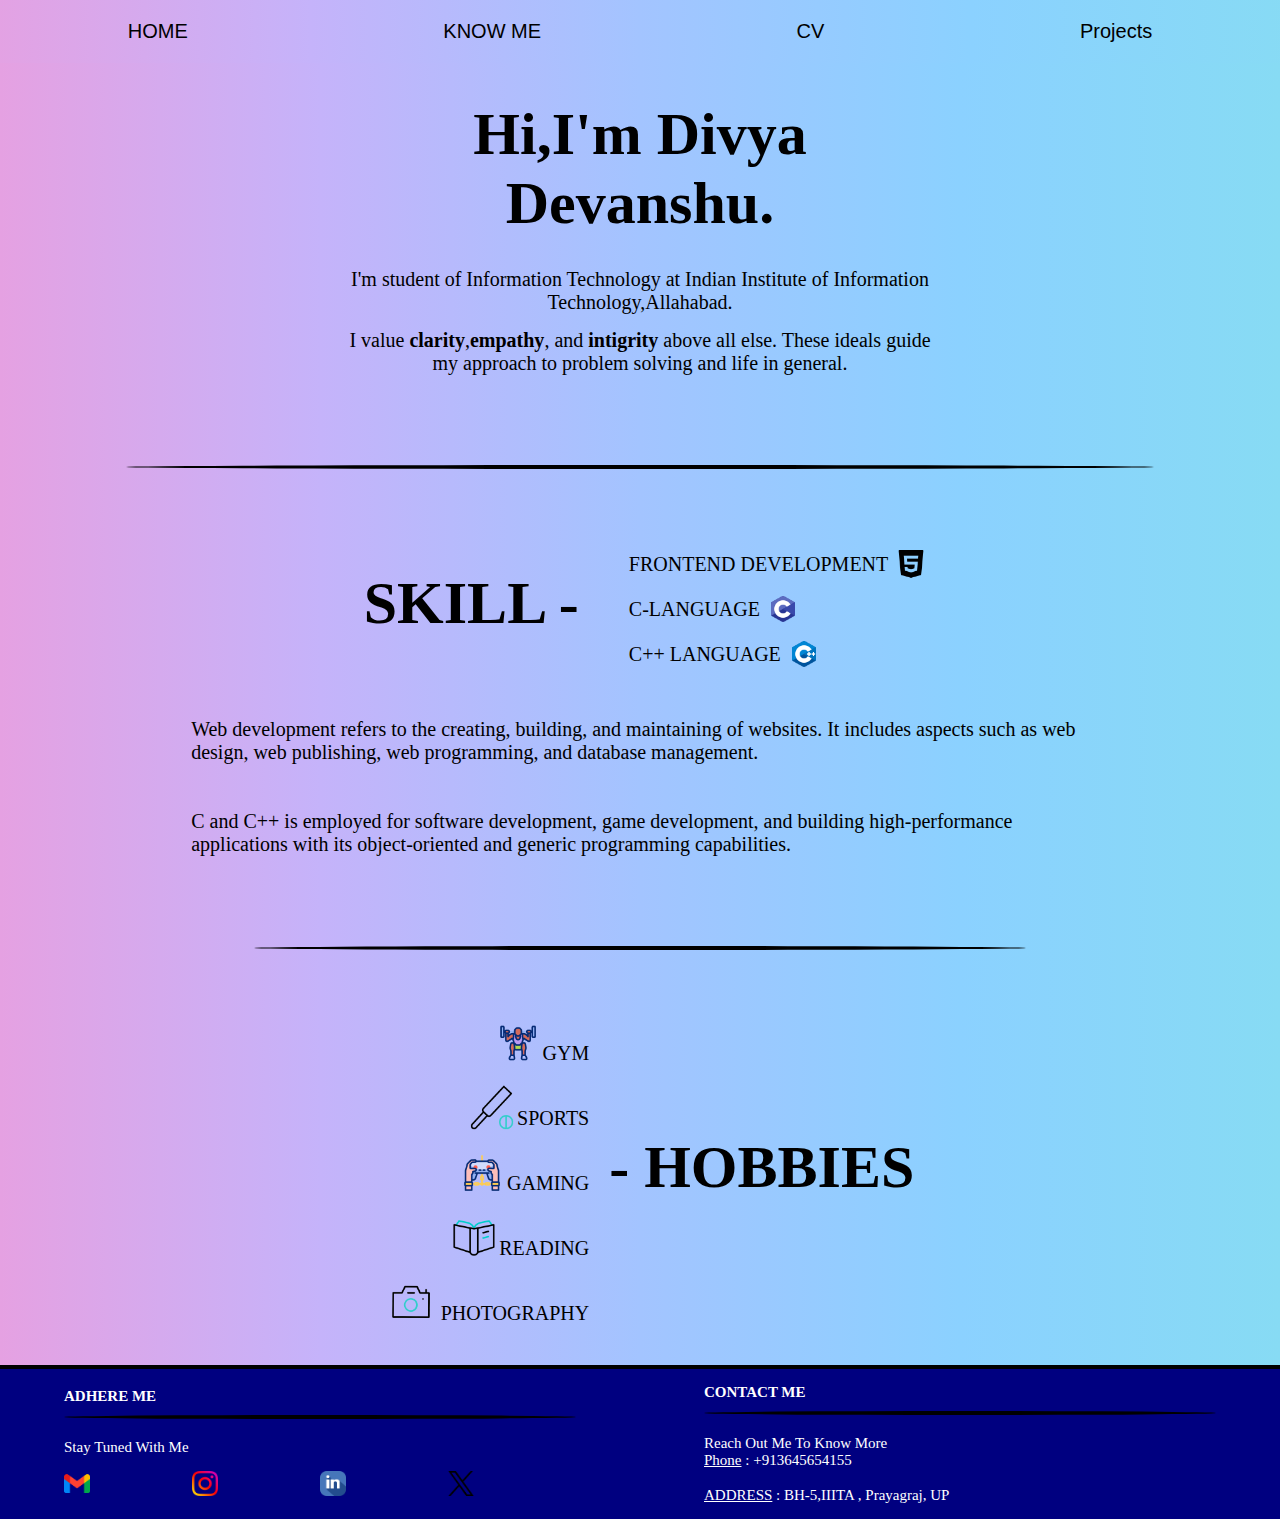
<file: index.html>
<!DOCTYPE html>
<html lang="en">
<head>
    <title>Document</title>
    <link rel="stylesheet" href="style.css">
</head>
<body>
    <header id="bar">
        <a href="index.html">HOME</a>
        <a href="knowme.html">KNOW ME</a>
        <a href="CV.html" target="_main">CV</a>
        <a href="projects.html"> Projects</a>
    </header> 
       

    <div class="back" id="back1">
    <div id="info">
        <h1>Hi,I'm Divya Devanshu.</h1>
        <p id="intro" style="margin-top: 30px;">I'm student of Information Technology at Indian Institute of Information Technology,Allahabad.</p>
        <p id="intro" style="margin-top: 15px;">I value <b>clarity</b>,<b>empathy</b>, and <b>intigrity</b> above all else. These ideals guide my approach to problem solving and life in general.</p>
    </div>
    </div>
    <hr id="bigline">
    

    <div class="back" id="back2">
        <div  id="webd">
        <div id="skill"><h1>SKILL -</h1></div>
        <div id="skillist"><ul>
            <li>FRONTEND DEVELOPMENT<img src="html.png" id="skillogo"></li>
            <li>C-LANGUAGE<img src="c.png" id="skillogo"></li>
            <li>C++ LANGUAGE<img src="c++.png" id="skillogo"></li>
        </ul></div>
        </div>
        <div id="skilldesc">
            <p>Web development refers to the creating, building, and maintaining of websites. It includes aspects such as web design, web publishing, web programming, and database management.<br><br><br>C and C++ is employed for software development, game development, and building high-performance applications with its object-oriented and generic programming capabilities.
            </p>
        </div>
        </div>
        <hr id="smallline">
    </div>

    <div class="back" id="back3">
        <div id="interest">
        <div id="hobbielist">
            <ul id="hobbiecontent">
                <li><img src="gym.gif" loop autoplay id="hobbieicon">GYM</li>
                <li><img src="sport.gif" loop autoplay id="hobbieicon">SPORTS</li>
                <li><img src="gaming.gif" loop autoplay id="hobbieicon">GAMING</li>
                <li><img src="book.gif" loop autoplay id="hobbieicon">READING</li>
                <li><img src="photo.gif" loop autoplay id="hobbieicon"> PHOTOGRAPHY</li>
            </ul>
        </div>
        <div id="hobbie"><h1>- HOBBIES</h1></div>
        </div>
        <hr id="line">
    </div>

    <footer>
        <div id="container">
            <div class="content">
                <h1 id="foot">ADHERE ME</h1>
                <hr id="smalline">
                <p id="stay">Stay Tuned With Me</p>
                <div id="social">
                    <a href="#" class="icon"><img src="gmail.png" id="icon"></a>
                    <a href="#" class="icon"><img src="instagram.png" id="icon"></a>
                    <a href="#" class="icon"><img src="linkedin.png" id="icon"></a>
                    <a href="#" class="icon"><img src="twitter.png" id="icon"></a>
                </div>
            </div>

            <div class="content" id="content2">
                <h1 id="foot">CONTACT ME</h1>
                <hr id="smalline">

                <p id="reach">Reach Out Me To Know More<br>
                <u>Phone</u> : +913645654155 </p>
                <br>
                <p id="reach"><u>ADDRESS</u> : BH-5,IIITA , Prayagraj, UP</p>
            </div>
        </div>
    </footer>
</body>
</html>
</file>
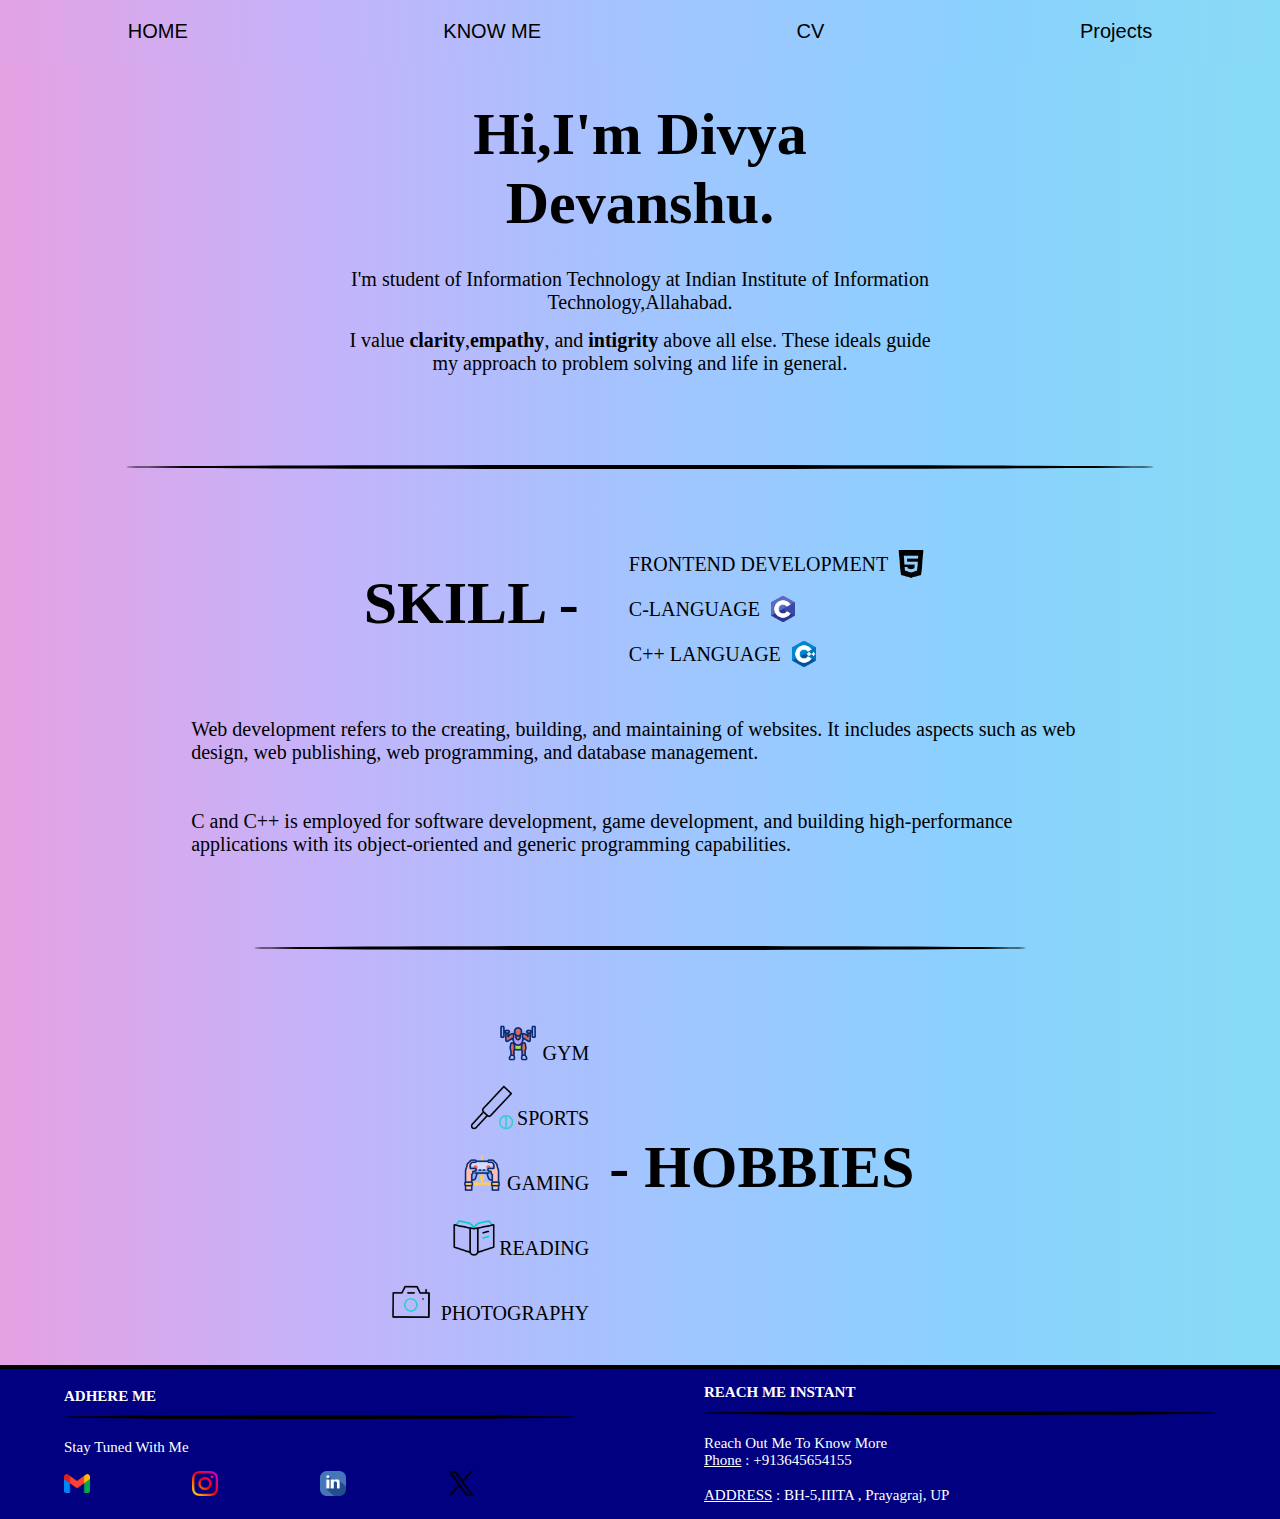
<file: knowme.html>
<!DOCTYPE html>
<html lang="en">
<head>
    <title>Document</title>
    <link rel="stylesheet" href="style.css">
</head>
<body>
    <header id="bar">
        <a href="home.html">HOME</a>
        <a href="knowme.html">KNOW ME</a>
        <a href="CV.html" target="_main">CV</a>
        <a href="projects.html"> Projects</a>
    </header>
    <div class="back" id="back1">
    <div id="info">
        <h1>Hi,I'm Divya Devanshu.</h1>
        <p id="intro" style="margin-top: 30px;">I'm student of Information Technology at Indian Institute of Information Technology,Allahabad.</p>
        <p id="intro" style="margin-top: 15px;">I value <b>clarity</b>,<b>empathy</b>, and <b>intigrity</b> above all else. These ideals guide my approach to problem solving and life in general.</p>
    </div>
    </div>
    <hr id="bigline">
    

    <div class="back" id="back2">
        <div  id="webd">
        <div id="skill"><h1>SKILL -</h1></div>
        <div id="skillist"><ul>
            <li>FRONTEND DEVELOPMENT<img src="html.png" id="skillogo"></li>
            <li>C-LANGUAGE<img src="c.png" id="skillogo"></li>
            <li>C++ LANGUAGE<img src="c++.png" id="skillogo"></li>
        </ul></div>
        </div>
        <div id="skilldesc">
            <p>Web development refers to the creating, building, and maintaining of websites. It includes aspects such as web design, web publishing, web programming, and database management.<br><br><br>C and C++ is employed for software development, game development, and building high-performance applications with its object-oriented and generic programming capabilities.
            </p>
        </div>
        </div>
        <hr id="smallline">
    </div>

    <div class="back" id="back3">
        <div id="interest">
        <div id="hobbielist">
            <ul id="hobbiecontent">
                <li><img src="gym.gif" loop autoplay id="hobbieicon">GYM</li>
                <li><img src="sport.gif" loop autoplay id="hobbieicon">SPORTS</li>
                <li><img src="gaming.gif" loop autoplay id="hobbieicon">GAMING</li>
                <li><img src="book.gif" loop autoplay id="hobbieicon">READING</li>
                <li><img src="photo.gif" loop autoplay id="hobbieicon"> PHOTOGRAPHY</li>
            </ul>
        </div>
        <div id="hobbie"><h1>- HOBBIES</h1></div>
        </div>
        <hr id="line">
    </div>

    <footer>
        <div id="container">
            <div class="content">
                <h1 id="foot">ADHERE ME</h1>
                <hr id="smalline">
                <p id="stay">Stay Tuned With Me</p>
                <div id="social">
                    <a href="#" class="icon"><img src="gmail.png" id="icon"></a>
                    <a href="#" class="icon"><img src="instagram.png" id="icon"></a>
                    <a href="#" class="icon"><img src="linkedin.png" id="icon"></a>
                    <a href="#" class="icon"><img src="twitter.png" id="icon"></a>
                </div>
            </div>

            <div class="content" id="content2">
                <h1 id="foot">REACH ME INSTANT</h1>
                <hr id="smalline">

                <p id="reach">Reach Out Me To Know More<br>
                <u>Phone</u> : +913645654155 </p>
                <br>
                <p id="reach"><u>ADDRESS</u> : BH-5,IIITA , Prayagraj, UP</p>
            </div>
        </div>
    </footer>
</body>
</html>
</file>
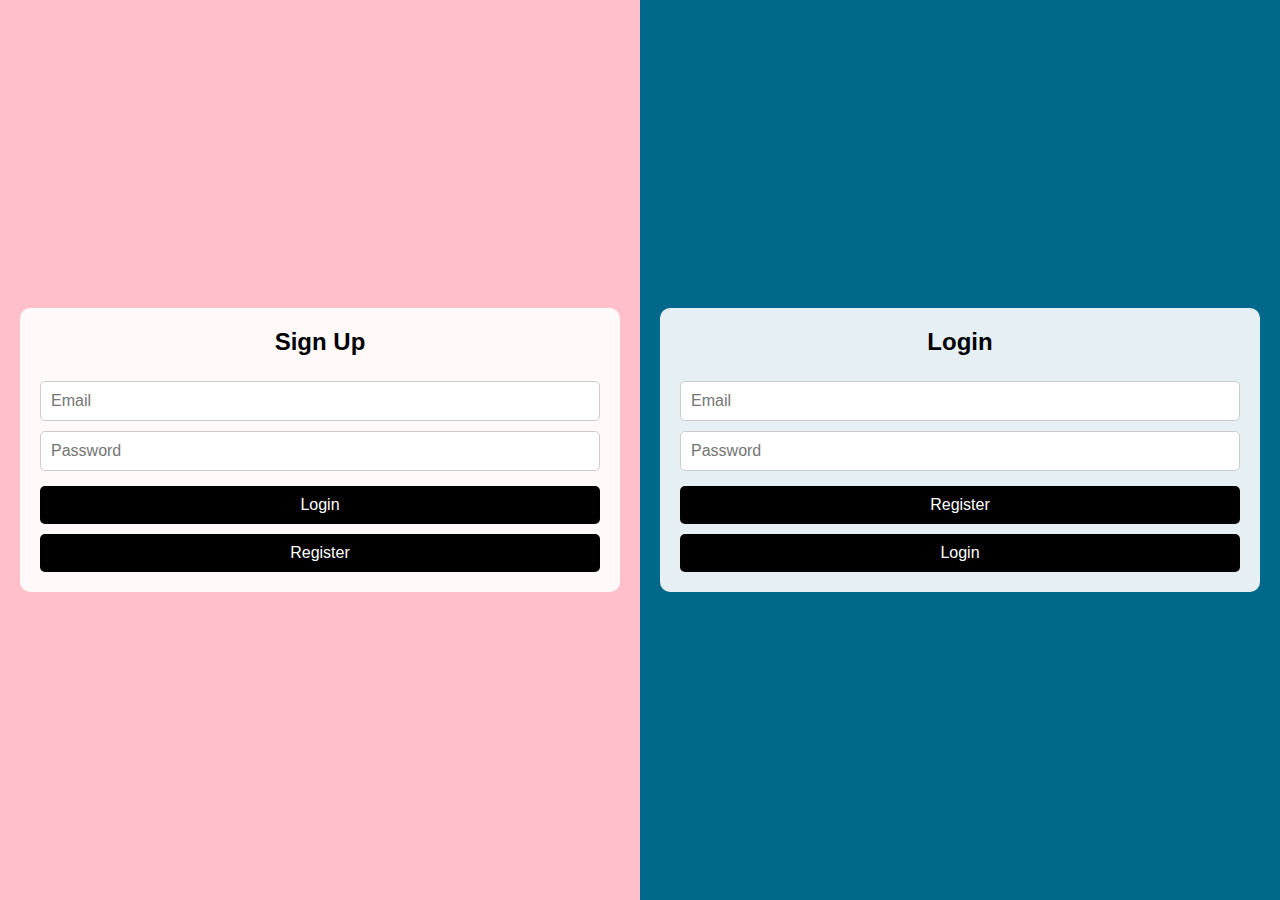
<file: project1.html>
<!DOCTYPE html>
<html>
<head>
    <meta name="viewport" content="width=device-width, initial-scale=1">
    <title>Sign Up / Login</title>
    <style>
        body {
            margin: 0;
            padding: 0;
            font-family: Arial, sans-serif;
            background-color: #f0f0f0;
        }

        #background {
            position: absolute;
            top: 0;
            left: 0;
            width: 100%;
            height: 100%;
            overflow: hidden;
        }

        .background-Right {
            position: absolute;
            top: 0;
            right: 0;
            width: 50%;
            height: 100%;
            background-color: #00688B;
        }

        .background-Left {
            position: absolute;
            top: 0;
            left: 0;
            width: 50%;
            height: 100%;
            background-color: pink;
        }

        #slide {
            position: relative;
            width: 100%;
            height: 100vh;
        }

        .top {
            display: flex;
            align-items: center;
            justify-content: space-around;
            height: 100%;
        }

        .left,
        .right {
            flex: 1;
            padding: 20px;
            color: #000; 
        }

        .content {
            background-color: rgba(255, 255, 255, 0.9);
            padding: 20px;
            border-radius: 10px;
            text-align: center;
        }

        .content h2 {
            margin-top: 0;
        }

        .content input[type="text"],
        .content input[type="password"] {
            width: 100%;
            padding: 10px;
            margin: 5px 0;
            box-sizing: border-box;
            border: 1px solid #ccc;
            border-radius: 5px;
            font-size: 16px;
        }

        .content button {
            width: 100%;
            padding: 10px;
            margin-top: 10px;
            box-sizing: border-box;
            border: none;
            border-radius: 5px;
            background-color: black; 
            color: white;
            font-size: 16px;
            cursor: pointer;
        }

        .content button:hover {
            background-color: grey;
        }
    </style>
    <script src="https://ajax.googleapis.com/ajax/libs/jquery/3.3.1/jquery.min.js"></script>
    <script>
        $(document).ready(function () {
            $("#LeftToRight").click(function () {
                $(".background-Right").animate({ width: 'toggle' }, 'slow');
                $(".background-Left").animate({ width: 'toggle' }, 'slow');
                $(".right").hide();
                $(".left").show();
            });

            $("#RightToLeft").click(function () {
                $(".background-Right").animate({ width: 'toggle' }, 'slow');
                $(".background-Left").animate({ width: 'toggle' }, 'slow');
                $(".left").hide();
                $(".right").show();
            });

            $("button").click(function () {
                alert("Successfully Logged In / Registered");
            });
        });
    </script>
</head>

<body>
    <div id="background">
        <div class="background-Right"></div>
        <div class="background-Left"></div>
    </div>

    <div id="slide">
        <div class="top">
            <div class="left">
                <div class="content">
                    <h2>Sign Up</h2>
                    <form method="post" onsubmit="return false;">
                        <div>
                            <input type="text" placeholder="Email" />
                            <br />
                            <input type="password" placeholder="Password" />
                        </div>
                    </form>
                    <button id="LeftToRight" class="on-off">Login</button>
                    <button>Register</button>
                </div>
            </div>

            <div class="right">
                <div class="content">
                    <h2>Login</h2>
                    <form method="post" onsubmit="return false;">
                        <div>
                            <input type="text" placeholder="Email" />
                            <br />
                            <input type="password" placeholder="Password" />
                        </div>
                    </form>
                    <button id="RightToLeft" class="on-off">Register</button>
                    <button>Login</button>
                </div>
            </div>
        </div>
    </div>
</body>
</html>
</file>
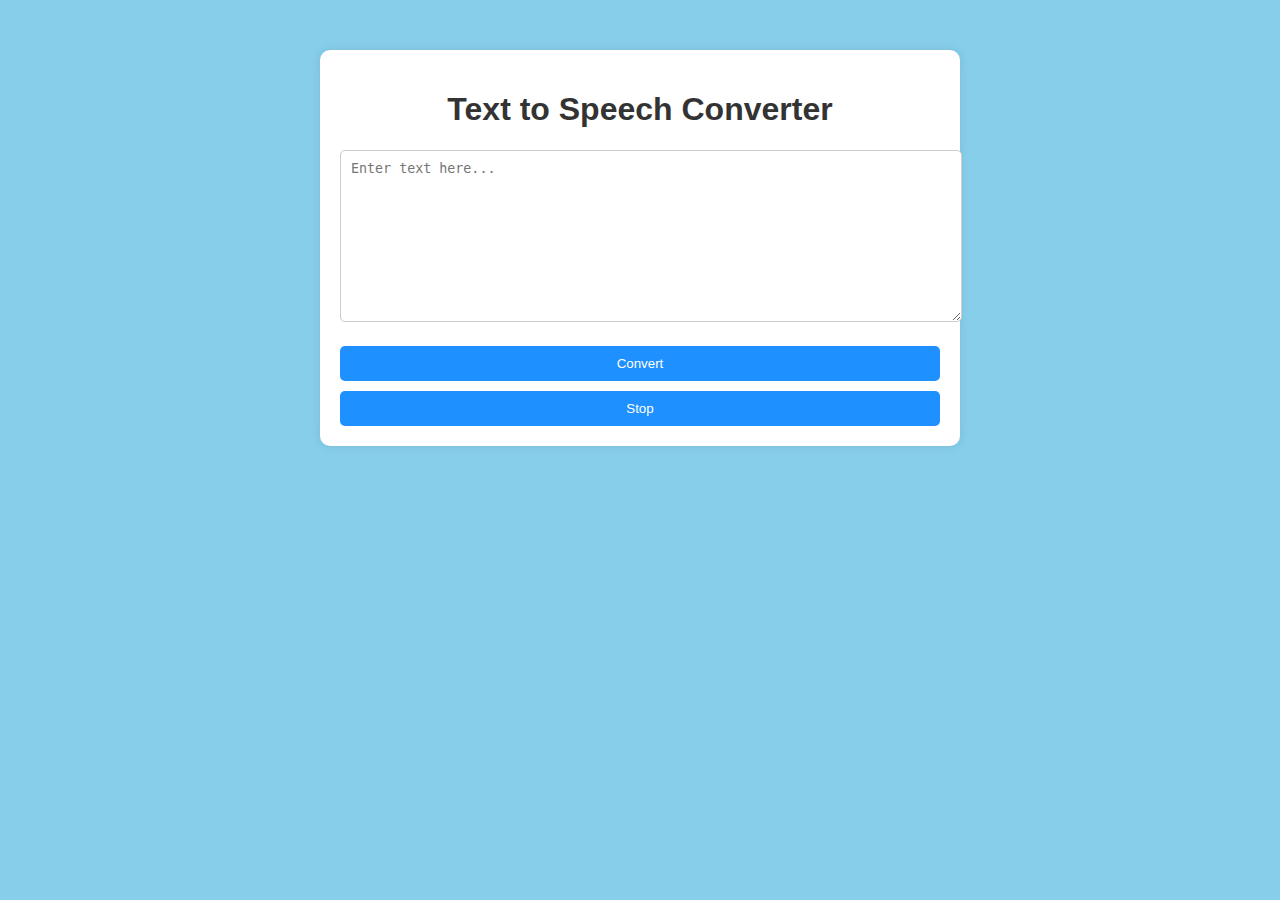
<file: project10.html>
<!DOCTYPE html>
<html lang="en">
<head>
    <meta charset="UTF-8">
    <meta name="viewport" content="width=device-width, initial-scale=1.0">
    <title>Text to Speech Converter</title>
    <style>
        body {
            font-family: Arial, sans-serif;
            background-color: skyblue;
        }

        .container {
            max-width: 600px;
            margin: 50px auto;
            padding: 20px;
            background-color: #fff;
            border-radius: 10px;
            box-shadow: 0 0 10px rgba(0, 0, 0, 0.1);
        }

        h1 {
            text-align: center;
            color: #333;
        }

        textarea {
            width: 100%;
            height: 150px;
            margin-bottom: 10px;
            padding: 10px;
            border: 1px solid #ccc;
            border-radius: 5px;
        }

        button {
            display: block;
            width: 100%;
            padding: 10px;
            margin-top: 10px;
            border: none;
            border-radius: 5px;
            cursor: pointer;
            background-color: dodgerblue;
            color: #fff;
        }

        button:hover {
            background-color: #1e90ff;
        }

        #error-msg {
            color: red;
            text-align: center;
        }
    </style>
</head>
<body>
    <div class="container">
        <h1>Text to Speech Converter</h1>
        <textarea id="text-input" placeholder="Enter text here..."></textarea>
        <button id="convert-btn">Convert</button>
        <button id="stop-btn">Stop</button>
        <div id="error-msg"></div>
    </div>

    <script>
        const textInput = document.getElementById('text-input');
        const convertBtn = document.getElementById('convert-btn');
        const stopBtn = document.getElementById('stop-btn');
        const errorMsg = document.getElementById('error-msg');

        let synth = window.speechSynthesis;
        let speaking = false;
        let utterance = new SpeechSynthesisUtterance();

        convertBtn.addEventListener('click', () => {
            if (!speaking) {
                speakText();
            } else {
                errorMsg.innerText = 'Already speaking. Please wait.';
            }
        });

        stopBtn.addEventListener('click', () => {
            if (speaking) {
                synth.cancel();
                speaking = false;
            }
        });

        function speakText() {
            if (textInput.value !== '') {
                utterance.text = textInput.value;
                synth.speak(utterance);
                speaking = true;
                errorMsg.innerText = '';
                
                utterance.onend = () => {
                    speaking = false;
                };
            } else {
                errorMsg.innerText = 'Please enter some text.';
            }
        }
    </script>
</body>
</html>
</file>
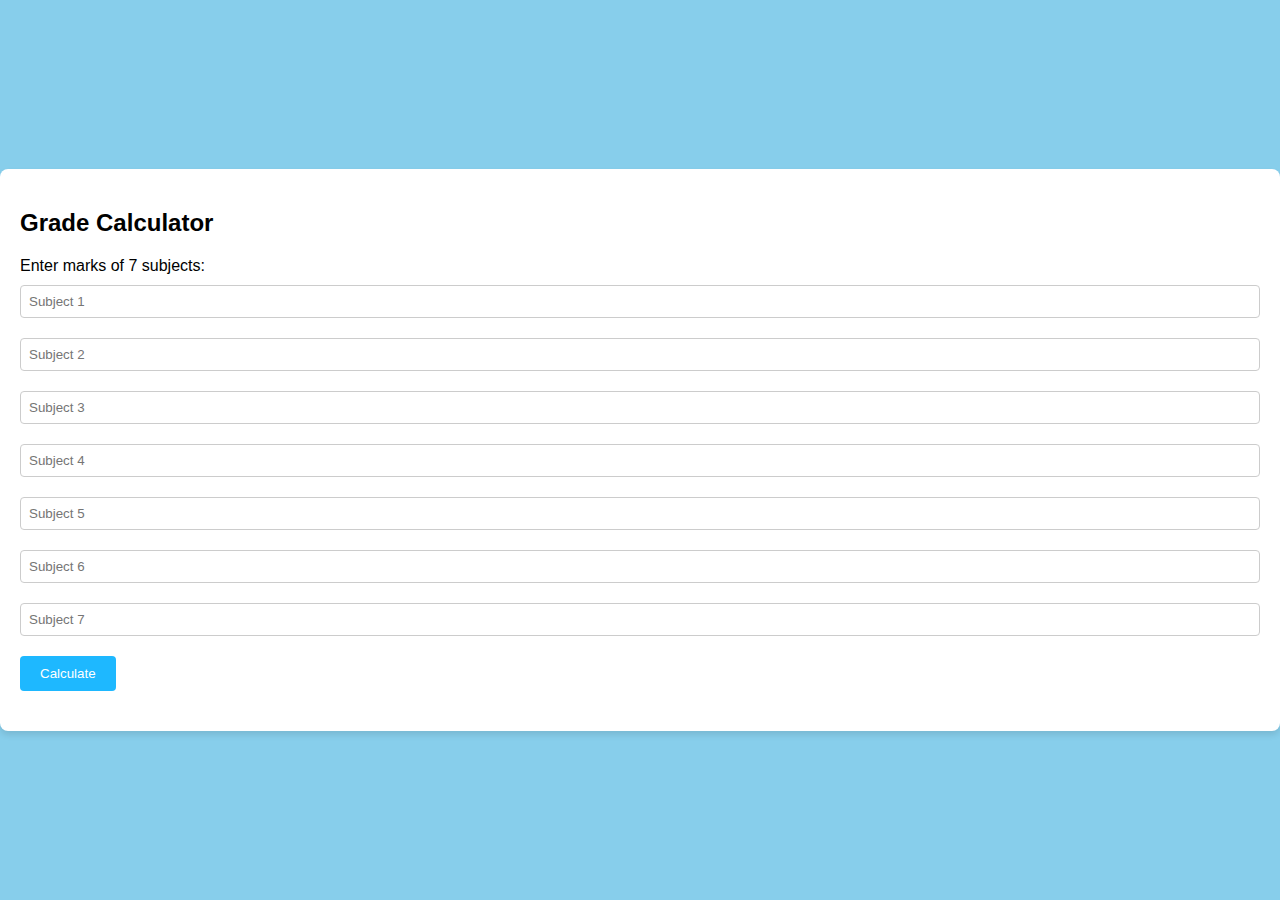
<file: project2.html>
<!DOCTYPE html>
<html lang="en">
<head>
<meta charset="UTF-8">
<meta name="viewport" content="width=device-width, initial-scale=1.0">
<title>Student Grade Calculator</title>
<style>
  body {
    font-family: Arial, sans-serif;
    background-color: skyblue;
    margin: 0;
    padding: 0;
    display: flex;
    justify-content: center;
    align-items: center;
    height: 100vh;
  }
  .container {
    background-color: rgb(255, 255, 255);
    padding: 20px;
    border-radius: 8px;
    box-shadow: 0 4px 6px rgba(0, 0, 0, 0.1);
  }
  .input-label {
    margin-bottom: 10px;
  }
  input[type="number"] {
    width: 100%;
    padding: 8px;
    margin-bottom: 20px;
    border: 1px solid #ccc;
    border-radius: 4px;
    box-sizing: border-box;
  }
  button {
    background-color: rgb(30, 184, 255);
    color: white;
    border: none;
    border-radius: 4px;
    padding: 10px 20px;
    cursor: pointer;
  }
  button:hover {
    background-color: royalblue;
  }
</style>
</head>
<body>
<div class="container">
  <h2> Grade Calculator</h2>
  <div class="input-label">Enter marks of 7 subjects:</div>
  <input type="number" id="mark1" placeholder="Subject 1">
  <input type="number" id="mark2" placeholder="Subject 2">
  <input type="number" id="mark3" placeholder="Subject 3">
  <input type="number" id="mark4" placeholder="Subject 4">
  <input type="number" id="mark5" placeholder="Subject 5">
  <input type="number" id="mark6" placeholder="Subject 6">
  <input type="number" id="mark7" placeholder="Subject 7">
  <button onclick="calculateGrade()">Calculate</button>
  <div id="result" style="margin-top: 20px;"></div>
</div>

<script>
  function calculateGrade() {
    var marks = [];
    marks.push(parseFloat(document.getElementById('mark1').value));
    marks.push(parseFloat(document.getElementById('mark2').value));
    marks.push(parseFloat(document.getElementById('mark3').value));
    marks.push(parseFloat(document.getElementById('mark4').value));
    marks.push(parseFloat(document.getElementById('mark5').value));
    marks.push(parseFloat(document.getElementById('mark6').value));
    marks.push(parseFloat(document.getElementById('mark7').value));

    var totalMarks = marks.reduce((acc, curr) => acc + curr, 0);
    var percentage = (totalMarks / (marks.length * 100)) * 100;
    var passFailStatus = (percentage >= 40) ? "Pass" : "Fail";

    document.getElementById('result').innerHTML = `
      <p>Percentage: ${percentage.toFixed(2)}%</p>
      <p>Status: ${passFailStatus}</p>
    `;
  }
</script>
</body>
</html>
</file>
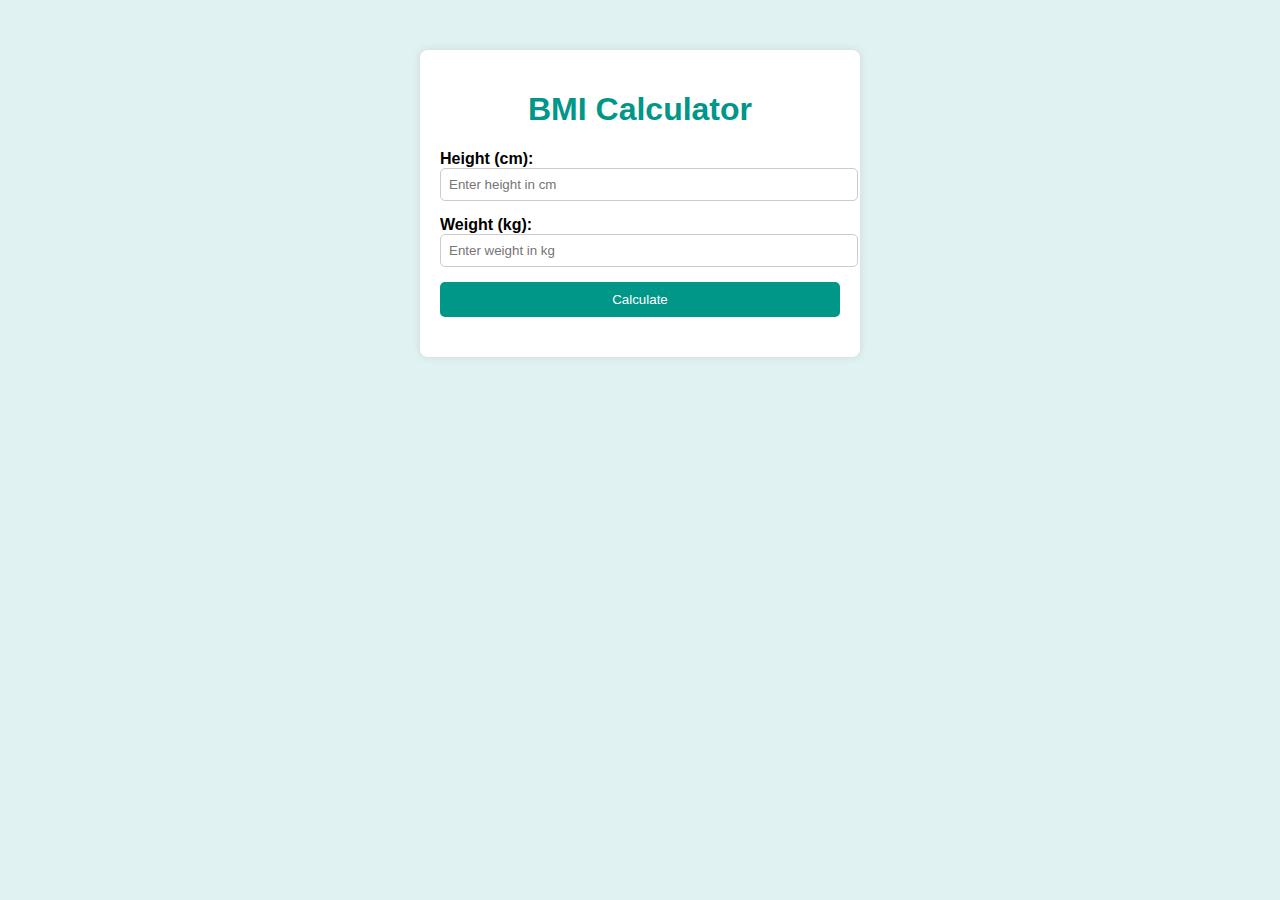
<file: project4.html>
<!DOCTYPE html>
<html lang="en">
<head>
  <meta charset="UTF-8">
  <meta name="viewport" content="width=device-width, initial-scale=1.0">
  <title>BMI Calculator</title>
  <style>
    body {
      font-family: Arial, sans-serif;
      background-color: #E0F2F1;
    }

    .container {
      max-width: 400px;
      margin: 50px auto;
      padding: 20px;
      background-color: white;
      border-radius: 8px;
      box-shadow: 0 0 10px rgba(0, 0, 0, 0.1);
    }

    h1 {
      text-align: center;
      color: #009688; 
    }

    div {
      margin-bottom: 15px;
    }

    label {
      display: block;
      font-weight: bold;
    }

    input[type="number"] {
      width: 100%;
      padding: 8px;
      border: 1px solid #ccc;
      border-radius: 5px;
    }

    button {
      width: 100%;
      padding: 10px;
      background-color: #009688; 
      color: white;
      border: none;
      border-radius: 5px;
      cursor: pointer;
    }

    button:hover {
      background-color: #00796B;
    }

    #result {
      margin-top: 20px;
      font-weight: bold;
    }
  </style>
</head>
<body>
  <div class="container">
    <h1>BMI Calculator</h1>
    <div>
      <label for="height">Height (cm):</label>
      <input type="number" id="height" placeholder="Enter height in cm">
    </div>
    <div>
      <label for="weight">Weight (kg):</label>
      <input type="number" id="weight" placeholder="Enter weight in kg">
    </div>
    <button onclick="calculateBMI()">Calculate</button>
    <div id="result"></div>
  </div>

  <script>
    function calculateBMI() {
      var height = parseFloat(document.getElementById('height').value);
      var weight = parseFloat(document.getElementById('weight').value);

      if (isNaN(height) || isNaN(weight)) {
        document.getElementById('result').innerHTML = "Please enter valid height and weight.";
        return;
      }

      var bmi = weight / Math.pow(height / 100, 2);
      var category = "";

      if (bmi < 18.5) {
        category = "Underweight";
      } else if (bmi >= 18.5 && bmi < 25) {
        category = "Normal weight";
      } else if (bmi >= 25 && bmi < 30) {
        category = "Overweight";
      } else {
        category = "Obese";
      }

      document.getElementById('result').innerHTML = "Your BMI is " + bmi.toFixed(2) + ". You are " + category + ".";
    }
  </script>
</body>
</html>
</file>
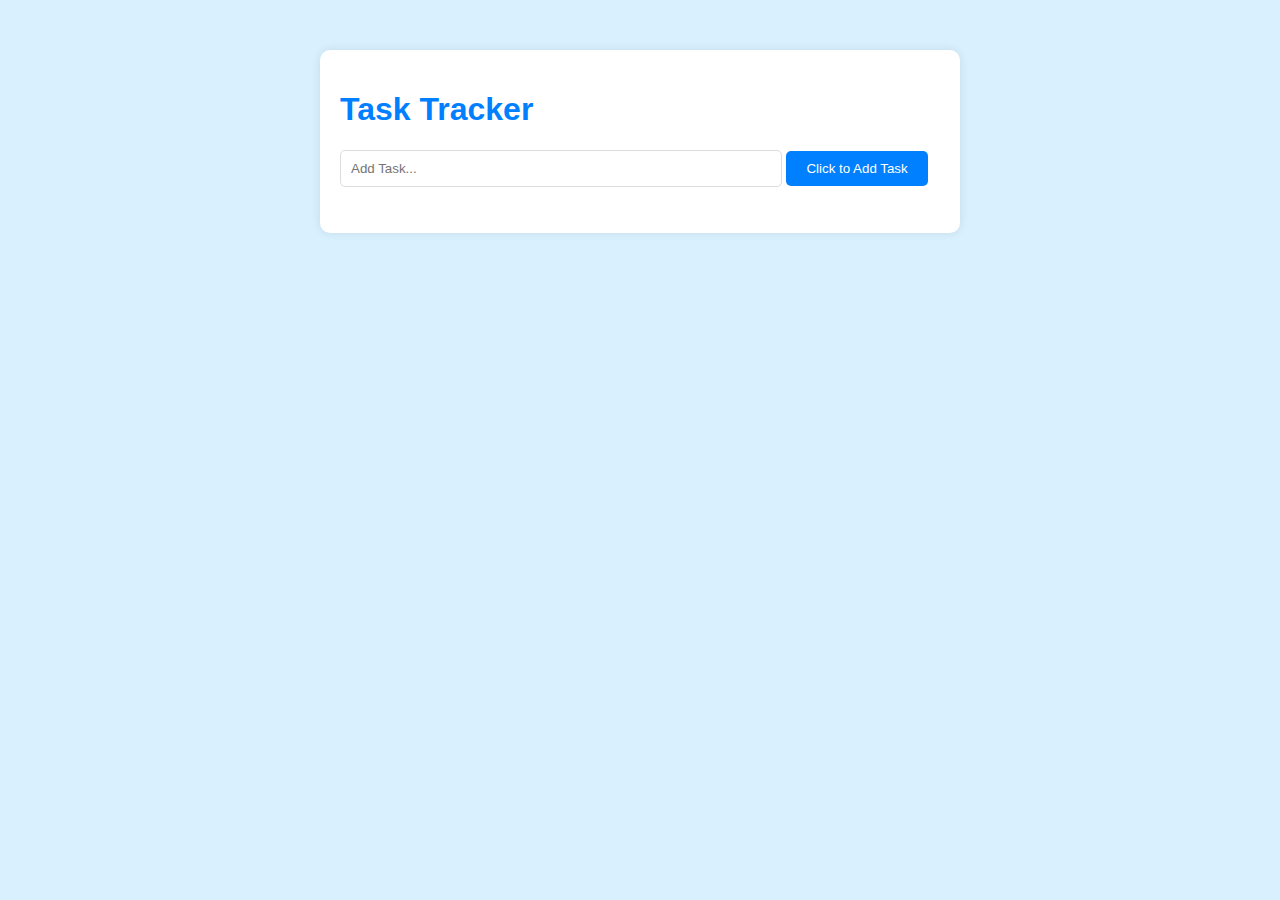
<file: project5.html>
<!DOCTYPE html>
<html lang="en">
<head>
  <meta charset="UTF-8">
  <meta name="viewport" content="width=device-width, initial-scale=1.0">
  <title>Task Tracker</title>
  <style>
    body {
      font-family: Arial, sans-serif;
      background-color: #d9f1ff;
    }

    .container {
      max-width: 600px;
      margin: 50px auto;
      padding: 20px;
      background-color: #fff;
      border-radius: 10px;
      box-shadow: 0 0 10px rgba(0, 0, 0, 0.1);
    }

    h1 {
      color: #0080ff; 
    }

    input[type="text"] {
      width: 70%;
      padding: 10px;
      margin-bottom: 10px;
      border: 1px solid #ddd;
      border-radius: 5px;
    }

    button {
      padding: 10px 20px;
      background-color: #0080ff;
      color: #fff;
      border: none;
      border-radius: 5px;
      cursor: pointer;
    }

    ul {
      list-style-type: none;
    }

    li {
      margin-bottom: 10px;
    }

    .task-complete {
      text-decoration: line-through;
      color: #777;
    }
  </style>
</head>
<body>
  <div class="container">
    <h1>Task Tracker</h1>
    <input type="text" id="taskInput" placeholder="Add Task...">
    <button onclick="addTask()">Click to Add Task</button>
    <ul id="taskList"></ul>
  </div>
  <script>
    function addTask() {
      var taskInput = document.getElementById("taskInput");
      var taskList = document.getElementById("taskList");

      if (taskInput.value.trim() === "") {
        alert("Please enter a task!");
        return;
      }

      var li = document.createElement("li");
      li.innerText = taskInput.value;
      taskList.appendChild(li);

     
      li.addEventListener("click", function() {
        if (!li.classList.contains("task-complete")) {
          li.classList.add("task-complete");
        } else {
          li.classList.remove("task-complete");
        }
      });

     
      taskInput.value = "";
    }
  </script>
</body>
</html>
</file>
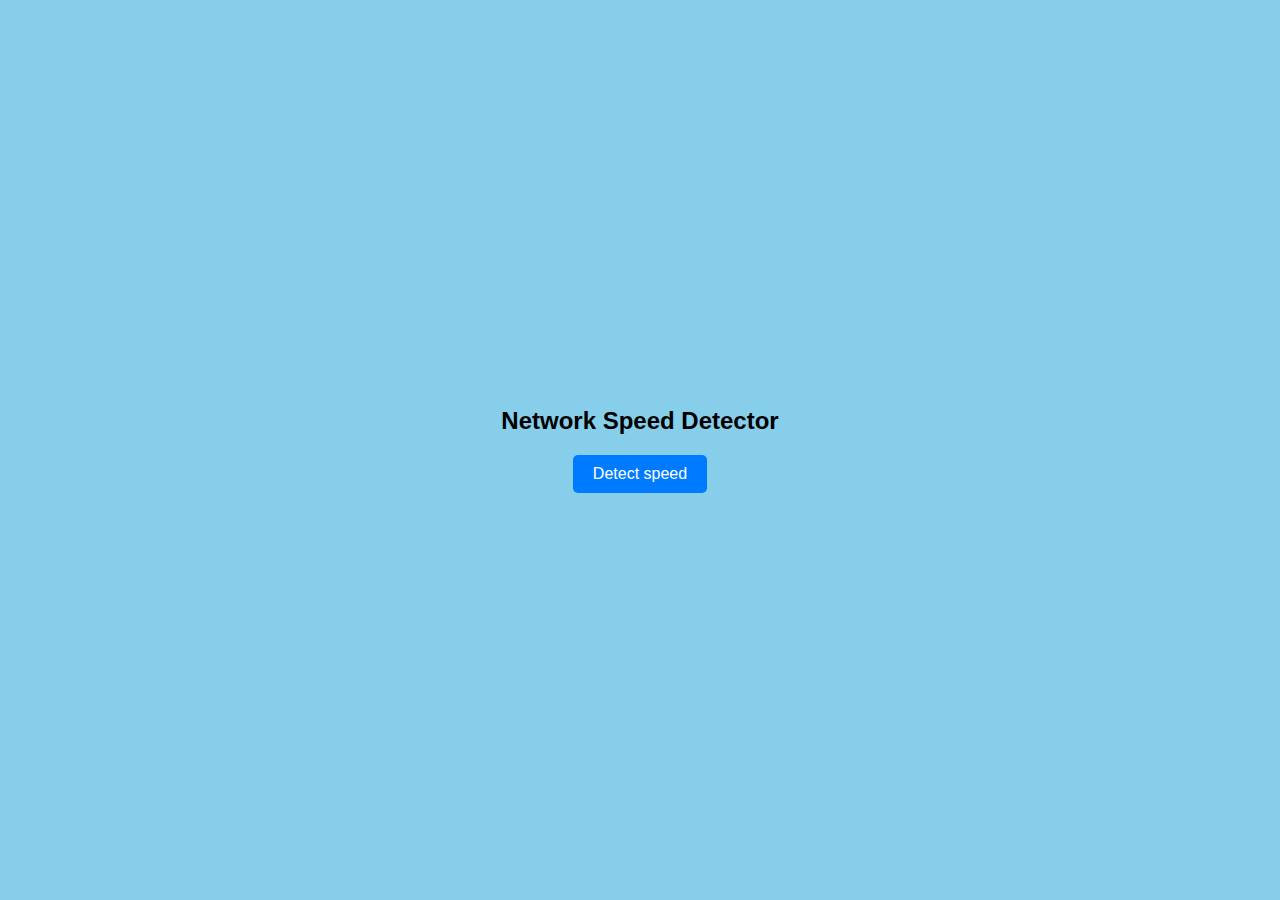
<file: project6.html>
<!DOCTYPE html>
<html lang="en">
<head>
<meta charset="UTF-8">
<meta name="viewport" content="width=device-width, initial-scale=1.0">
<title>Network Speed Detector</title>
<script src="https://code.jquery.com/jquery-3.6.0.min.js"></script>
<style>
    body {
        font-family: Arial, sans-serif;
        text-align: center;
        background-color: skyblue;
        margin: 0;
        padding: 0;
        height: 100vh;
        display: flex;
        justify-content: center;
        align-items: center;
    }
    #speedResult {
        margin-top: 20px;
        font-size: 18px;
    }
    button {
        padding: 10px 20px;
        border: none;
        border-radius: 5px;
        background-color: #007bff;
        color: #fff;
        cursor: pointer;
        font-size: 16px;
        outline: none;
    }
</style>
</head>
<body>
<div id="container">
    <h2>Network Speed Detector</h2>
    <button onclick="detectNetworkSpeed()">Detect speed</button>
    <p id="speedResult"></p>
</div>

<script>
function detectNetworkSpeed() {
    var startTime, endTime;
    var fileSizeMB = 1; 

    startTime = performance.now();

    $.ajax({
        url: 'https://code.jquery.com/jquery-3.6.0.min.js',
        type: 'GET',
        success: function() {
            endTime = performance.now();
            var duration = (endTime - startTime) / 1000; 
            var fileSizeMBps = fileSizeMB / duration; 
            document.getElementById('speedResult').innerText = 'Download speed: ' + fileSizeMBps.toFixed(2) + ' Mbps';
        },
        error: function() {
            document.getElementById('speedResult').innerText = 'Error occurred while detecting speed.';
        }
    });
}
</script>
</body>
</html>
</file>
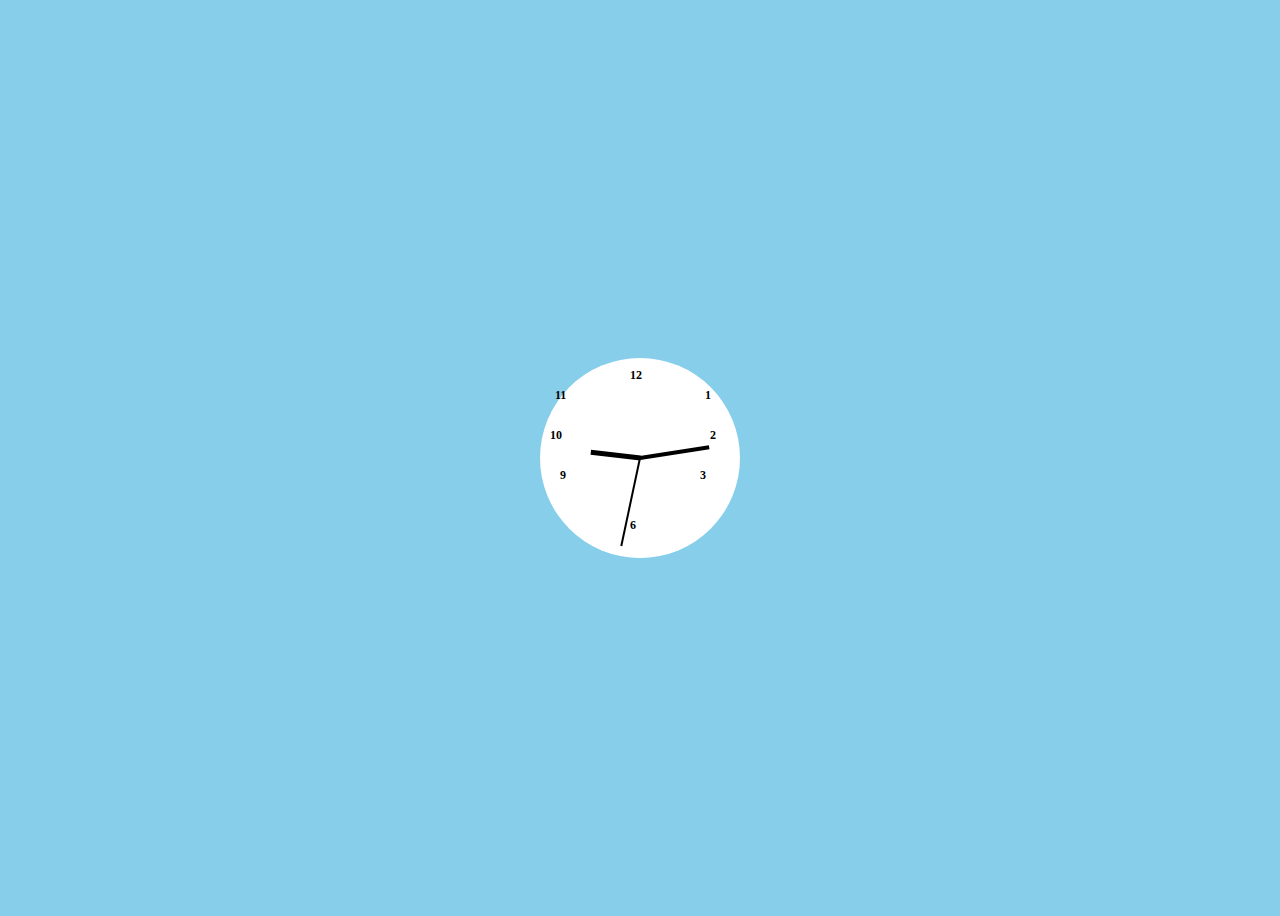
<file: project7.html>
<!DOCTYPE html>
<html lang="en">
<head>
<meta charset="UTF-8">
<meta name="viewport" content="width=device-width, initial-scale=1.0">
<title>Analog Clock</title>
<style>
    body {
        display: flex;
        justify-content: center;
        align-items: center;
        height: 100vh;
        background-color: skyblue;
    }
    
    .clock {
        width: 200px;
        height: 200px;
        border-radius: 50%;
        background-color: white;
        position: relative;
    }
    
    .hour,
    .minute,
    .second {
        position: absolute;
        background-color: black;
        transform-origin: bottom center;
    }
    
    .hour {
        width: 5px;
        height: 50px;
        top: 50px;
        left: 98px;
    }
    
    .minute {
        width: 4px;
        height: 70px;
        top: 30px;
        left: 98px;
    }
    
    .second {
        width: 2px;
        height: 90px;
        top: 10px;
        left: 99px;
    }
    
    .number {
        position: absolute;
        font-size: 12px;
        font-weight: bold;
    }
</style>
</head>
<body>
<div class="clock">
    <div class="hour" id="hour"></div>
    <div class="minute" id="minute"></div>
    <div class="second" id="second"></div>
    <div class="number" style="top: 10px; left: 90px;">12</div>
    <div class="number" style="top: 30px; left: 165px;">1</div>
    <div class="number" style="top: 70px; left: 170px;">2</div>
    <div class="number" style="top: 110px; left: 160px;">3</div>
    <div class="number" style="top: 160px; left: 90px;">6</div>
    <div class="number" style="top: 110px; left: 20px;">9</div>
    <div class="number" style="top: 70px; left: 10px;">10</div>
    <div class="number" style="top: 30px; left: 15px;">11</div>
</div>

<script>
    function updateClock() {
        const now = new Date();
        const hour = now.getHours();
        const minute = now.getMinutes();
        const second = now.getSeconds();

        const hourDegree = (hour % 12) * 30 + minute / 2;
        const minuteDegree = minute * 6 + second / 10;
        const secondDegree = second * 6;

        document.getElementById('hour').style.transform = `rotate(${hourDegree}deg)`;
        document.getElementById('minute').style.transform = `rotate(${minuteDegree}deg)`;
        document.getElementById('second').style.transform = `rotate(${secondDegree}deg)`;
    }

    setInterval(updateClock, 1000);
    updateClock();
</script>
</body>
</html>
</file>
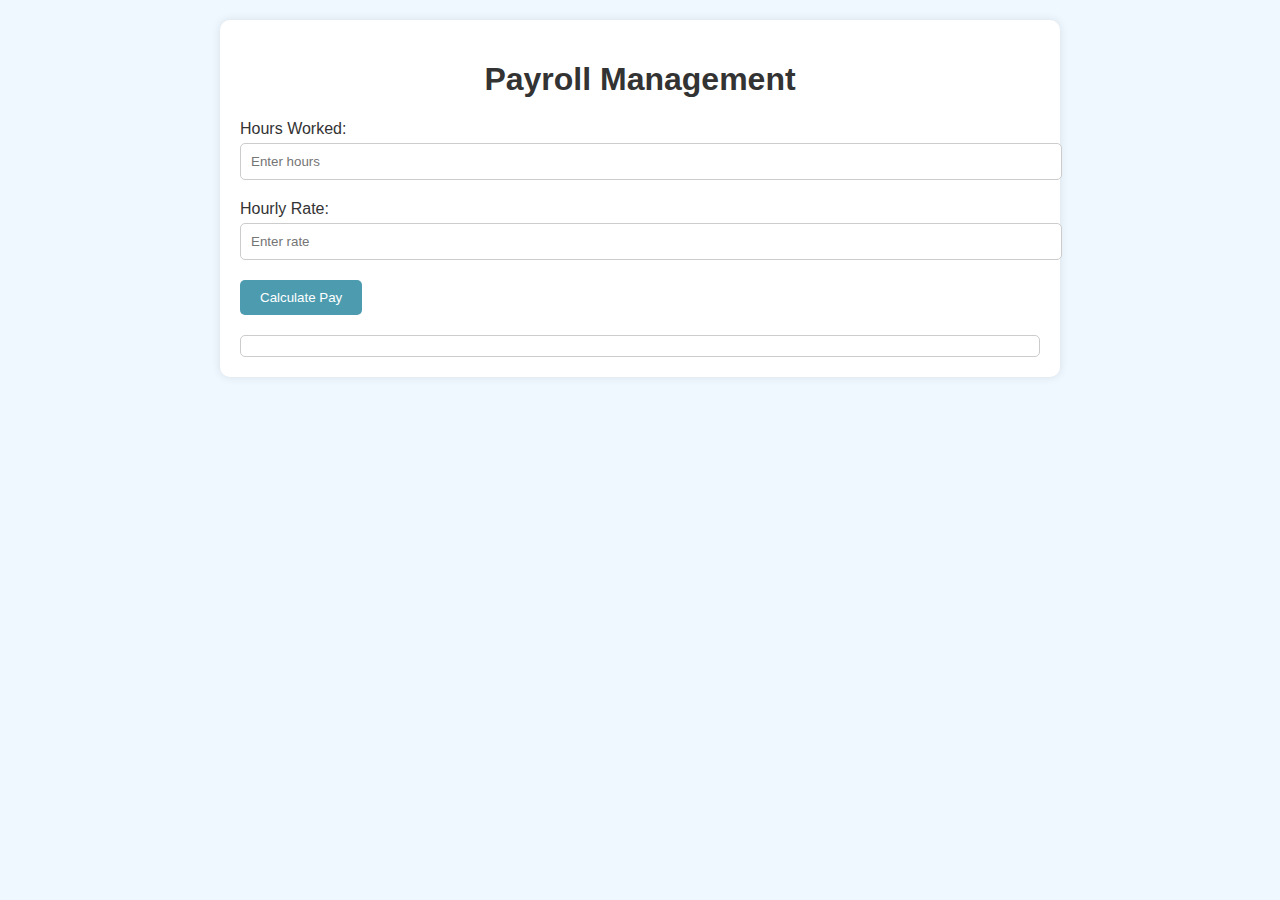
<file: project8.html>
<!DOCTYPE html>
<html lang="en">
<head>
<meta charset="UTF-8">
<meta name="viewport" content="width=device-width, initial-scale=1.0">
<title>Payroll Management</title>
<style>
  body {
    font-family: Arial, sans-serif;
    background-color: #f0f8ff; 
    margin: 0;
    padding: 0;
  }

  .container {
    max-width: 800px;
    margin: 20px auto;
    padding: 20px;
    background-color: #fff;
    border-radius: 10px;
    box-shadow: 0 0 10px rgba(0, 0, 0, 0.1);
  }

  h1 {
    color: #333;
    text-align: center;
  }

  .input-group {
    margin-bottom: 20px;
  }

  .input-group label {
    display: block;
    margin-bottom: 5px;
    color: #333;
  }

  .input-group input {
    width: 100%;
    padding: 10px;
    border: 1px solid #ccc;
    border-radius: 5px;
  }

  button {
    padding: 10px 20px;
    background-color: #4c9baf; 
    color: white;
    border: none;
    border-radius: 5px;
    cursor: pointer;
    transition: background-color 0.3s ease;
  }

  button:hover {
    background-color: #6345a0;
  }

  .result {
    margin-top: 20px;
    padding: 10px;
    border: 1px solid #ccc;
    border-radius: 5px;
  }
</style>
</head>
<body>

<div class="container">
  <h1>Payroll Management</h1>
  <div class="input-group">
    <label for="hoursWorked">Hours Worked:</label>
    <input type="number" id="hoursWorked" placeholder="Enter hours">
  </div>
  <div class="input-group">
    <label for="hourlyRate">Hourly Rate:</label>
    <input type="number" id="hourlyRate" placeholder="Enter rate">
  </div>
  <button onclick="calculatePay()">Calculate Pay</button>
  <div class="result" id="result"></div>
</div>

<script>
  function calculatePay() {
    var hoursWorked = parseFloat(document.getElementById('hoursWorked').value);
    var hourlyRate = parseFloat(document.getElementById('hourlyRate').value);
    var totalPay = hoursWorked * hourlyRate;

    document.getElementById('result').innerHTML = "Total Pay: ₹" + totalPay.toFixed(2);
  }
</script>

</body>
</html>
</file>
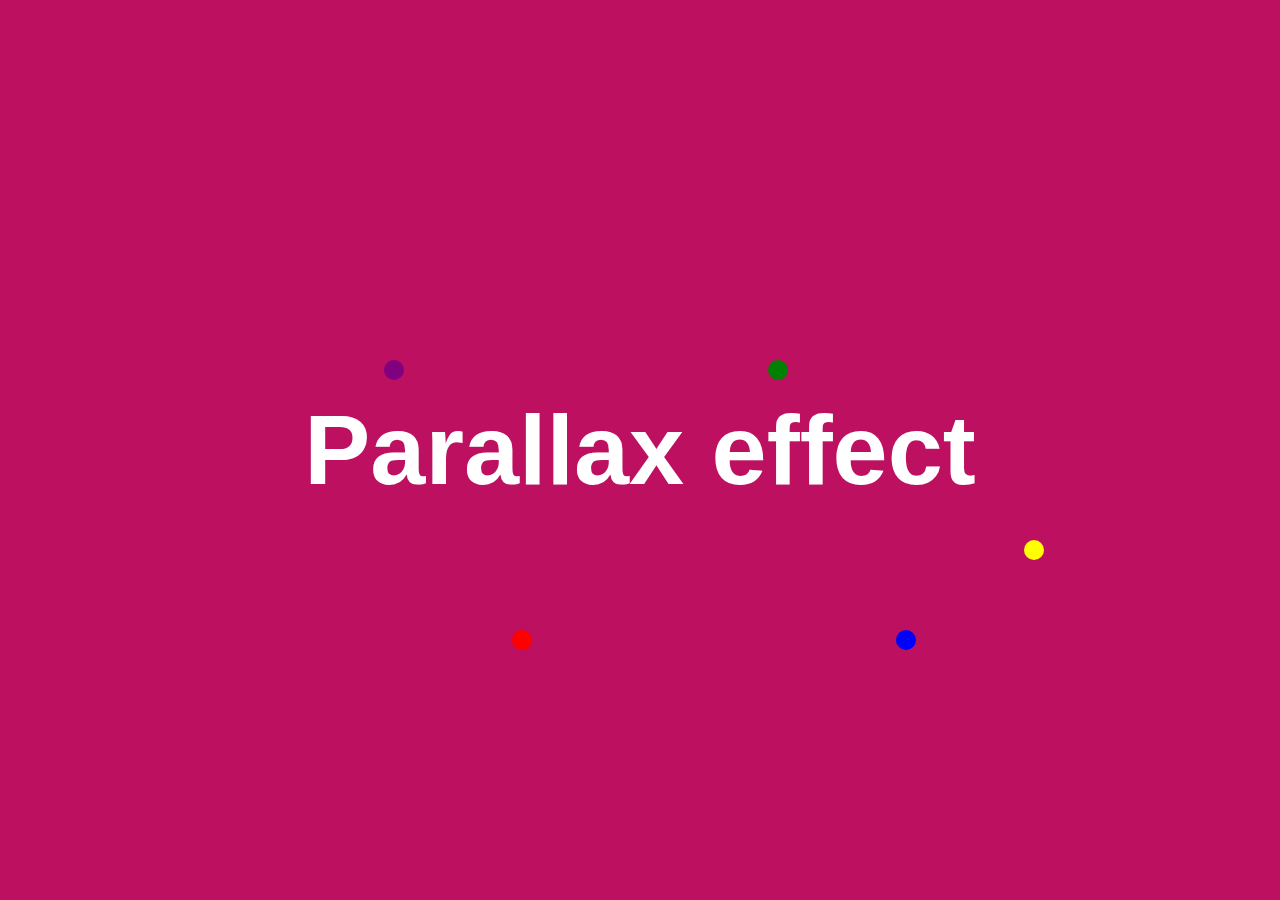
<file: project9.html>
<!DOCTYPE html>
<html lang="en">
<head>
  <meta charset="UTF-8">
  <meta name="viewport" content="width=device-width, initial-scale=1.0">
  <title>Mousemove Parallax</title>
  <style>
   body {
  margin: 0;
  height: 100vh;
  background-color: #bd1060;
  overflow: hidden;
}

* {
  margin: 0;
  padding: 0;
  box-sizing: border-box;
  font-family: sans-serif;
}

.parallax-wrap {
  position: relative;
  width: 100%;
  height: 100vh;
  overflow: hidden;
  display: flex;
  justify-content: center;
  align-items: center;
}

.parallax-wrap h2 {
  position: relative;
  font-size: 99px;
  color: white;
  z-index: 2;
  text-align: center;
}

.parallax-wrap span {
  position: absolute;
  height: 20px;
  width: 20px;
  border-radius: 100%;
}
.parallax-wrap span:nth-child(1) {
  top: 70%;
  left: 70%;
  background: blue;
  z-index: 3;
}
.parallax-wrap span:nth-child(2) {
  top: 60%;
  left: 80%;
  background: yellow;
  z-index: 3;
}
.parallax-wrap span:nth-child(3) {
  top: 40%;
  left: 60%;
  background: green;
  z-index: 3;
}
.parallax-wrap span:nth-child(4) {
  top: 70%;
  left: 40%;
  background: red;
  z-index: 3;
}
.parallax-wrap span:nth-child(5) {
  top: 40%;
  left: 30%;
  background: purple;
  z-index: 3;
}


  </style>
</head>
<body>
    <div class="parallax-wrap">
        <span value="-15"></span>
        <span value="5"></span>
        <span value="30"></span>
        <span value="-5"></span>
        <span value="15"></span>
        <h2>Parallax effect</h2>
      </div>
  <script>
   document.addEventListener("mousemove", parallax);
function parallax(event) {
  this.querySelectorAll(".parallax-wrap span").forEach((shift) => {
    const position = shift.getAttribute("value");
    const x = (window.innerWidth - event.pageX * position) / 90;
    const y = (window.innerHeight - event.pageY * position) / 90;

    shift.style.transform = `translateX(${x}px) translateY(${y}px)`;
  });
}
  </script>
</body>
</html>
</file>
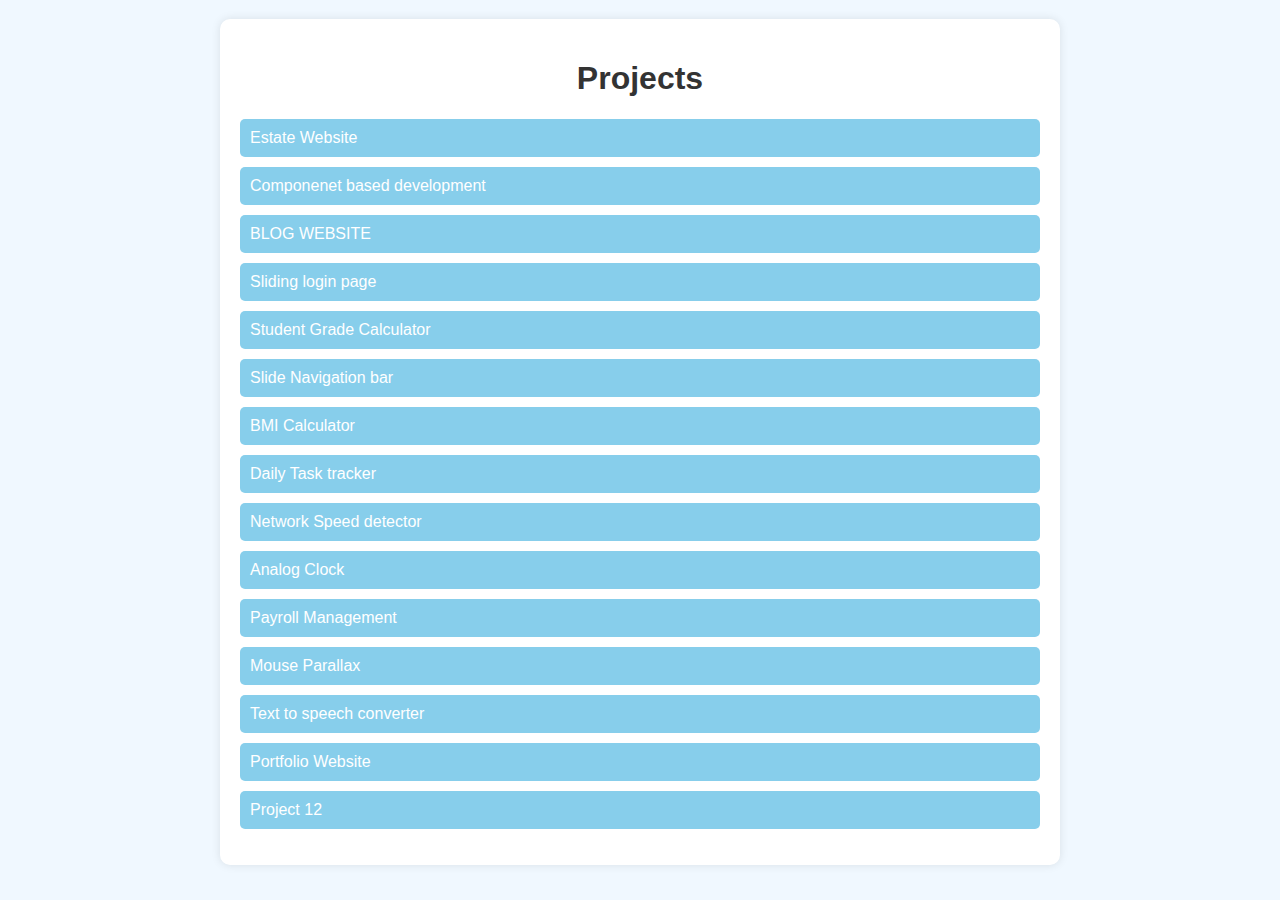
<file: projects.html>
<!DOCTYPE html>
<html lang="en">
<head>
    <meta charset="UTF-8">
    <meta name="viewport" content="width=device-width, initial-scale=1.0">
    <title>Projects</title>
    <style>
        body {
            font-family: Arial, sans-serif;
            background-color: #f0f8ff;  
            margin: 0;
            padding: 0;
        }
        .container {
            max-width: 800px;
            margin: 19px auto;
            padding: 20px;
            background-color: white;
            border-radius: 10px;
            box-shadow: 0 0 10px rgba(0, 0, 0, 0.1);
        }
        h1 {
            color: #333;
            text-align: center;
        }
        .project-list {
            list-style-type: none;
            padding: 0;
        }
        .project-list li {
            margin-bottom: 10px;
        }
        .project-list a {
            display: block;
            padding: 10px;
            background-color: #87ceeb; 
            color: white;
            text-decoration: none;
            border-radius: 5px;
            transition: background-color 0.3s;
        }
        .project-list a:hover {
            background-color: #4682b4; 
        }
    </style>
</head>
<body>
    <div class="container">
        <h1>Projects</h1>
        <ul class="project-list">
            <li><a href ="https://codewithsadee.github.io/homeverse/">Estate Website</a></li>
            <li><a href="https://github.com/dev4nshuu/componenet">Componenet based development</a></li>
            <li><a href="https://codewithsadee.github.io/blogy/#">BLOG WEBSITE</a></li>
            <li><a href="project1.html"> Sliding login page</a> </li>
            <li><a href="project2.html">Student Grade Calculator</a></li>
            <li><a href="project3.html">Slide Navigation bar</a></li>
            <li><a href="project4.html">BMI Calculator</a></li>
            <li><a href="project5.html">Daily Task tracker</a></li>
            <li><a href="project6.html">Network Speed detector</a></li>
            <li><a href="project7.html">Analog Clock</a></li>
            <li><a href="project8.html">Payroll Management</a></li>
            <li><a href="project9.html">Mouse Parallax</a></li>
            <li><a href="project10.html">Text to speech converter</a></li>
            <li><a href="index.html">Portfolio Website</a></li>
            <li><a href="https://underemployed.github.io/blog_website_template/blog.html">Project 12</a></li>
        </ul>
    </div>
</body>
</html>
</file>
<file: style.css>
*{
    margin: 0;
    padding: 0;

    
}

body{
    display: flex;
    justify-content: center;
    flex-wrap: wrap;

    background-image: linear-gradient(to right, #e5a1e2, #c5b3fa, #a3c4ff, #8bd1ff, #87dbf4);
}

p{
    font-size: 20px;
    font-family: cursive;
}

h1{
    font-size: 60px;
}

a{
    text-decoration: none;
    color: black;
}


header{
    background: linear-gradient(to right, #e5a1e2, #c5b3fa, #a3c4ff, #8bd1ff, #87dbf4);
    z-index: 4;
    width: 100%;
    padding: 20px;
    margin-bottom: 20px;
    font-size: 1.25rem;
    font-family:'Franklin Gothic Medium', 'Arial Narrow', Arial, sans-serif;
    display: flex;
    justify-content: space-around;
    position: fixed;
    top: 0;

}

#back1{
    margin-top: 50px;
}

hr{
    margin-top: 90px;
    border: 2px solid black;
    border-radius: 50%;
    margin-bottom: 50px;
}

#bigline{
    width: 80%;
    display: flex;
    justify-content: center;
}

#info{
    margin-top: 50px;
    width:60%;
    text-align: center;
}

.back{
    display: flex;
    justify-content: center;
    flex-wrap: wrap;
}

#webd{
    display: flex;
    justify-content: center;
    flex-wrap: wrap;
    width:897.6px;
}



#skill{
    font-size: 40px;
    padding-left: 30px;
    padding-right: 30px;
    height: 168.8px;
    display: flex;
    align-items: center;
}

li{
    list-style-type: none;
    padding-left: 20px;
    padding-right: 20px;
    margin-bottom: 10px;
    margin-top: 10px;
    font-size: 20px;
}

#skillist{
    display: flex;
    align-items: center;
}

#skilldesc{
    width: 897.6px;
    margin-top: 30px;
}

#skillogo{
    height: 30px;
    margin-left: 8px;
    margin-bottom: 0;
    position: relative;
    top: 8px;
}

#smallline{
    width: 60%;
    display: flex;
    justify-content: center;
}

#back3{
    width:100%;
}

#interest{
    display: flex;
    justify-content: center;
    align-items: center;
    width: 60%;
}

#hobbiecontent{
    text-align: right;
    font-size: 20px;
}

#hobbieicon{
    height: 50pX;
    position: relative;
    top: 8px;
}

#line{
    width: 100%;
    display: flex;
    border-radius: 0;
    justify-content: center;
    margin-top: 30px;
    margin-bottom: 0px;
}

#container{
    display: flex;
    justify-content:space-around;
    align-items: center;
    margin-top: 0;
    padding-top: 0;

}

footer{
    
    background-color:navy;
}

#foot{
    font-size: 15px;
}

#reach{
    font-size: 15px;
}

#stay{
    font-size: 15px;
}

#icon{
    width: 20%;
}

.content{
    width: 40%;
    padding: 15px;
    height: 100%;
    color: white;
    margin-bottom: 0px;
}


#smalline{
    margin-top: 10px;
    margin-bottom: 20px;
}

#social{
    display: flex;
}

#stay{
    margin-bottom: 15px;

}


.dropbtn {
  background-color: #4CAF50;
  color: white;
  padding: 16px;
  font-size: 16px;
  border: none;
  cursor: pointer;
}


.dropbtn:hover, .dropbtn:focus {
  background-color: #3e8e41;
}


.dropdown {
  position: relative;
  display: inline-block;
}


.dropdown-content {
  display: none;
  position: absolute;
  background-color: #f9f9f9;
  min-width: 160px;
  z-index: 1;
}


.dropdown-content a {
  color: black;
  padding: 12px 16px;
  text-decoration: none;
  display: block;
}


.dropdown-content a:hover {
  background-color: #f1f1f1;
}


.dropdown:hover .dropdown-content {
  display: block;
}

.dropdown:hover .dropbtn {
  background-color: #3e8e41;
}
</file>
